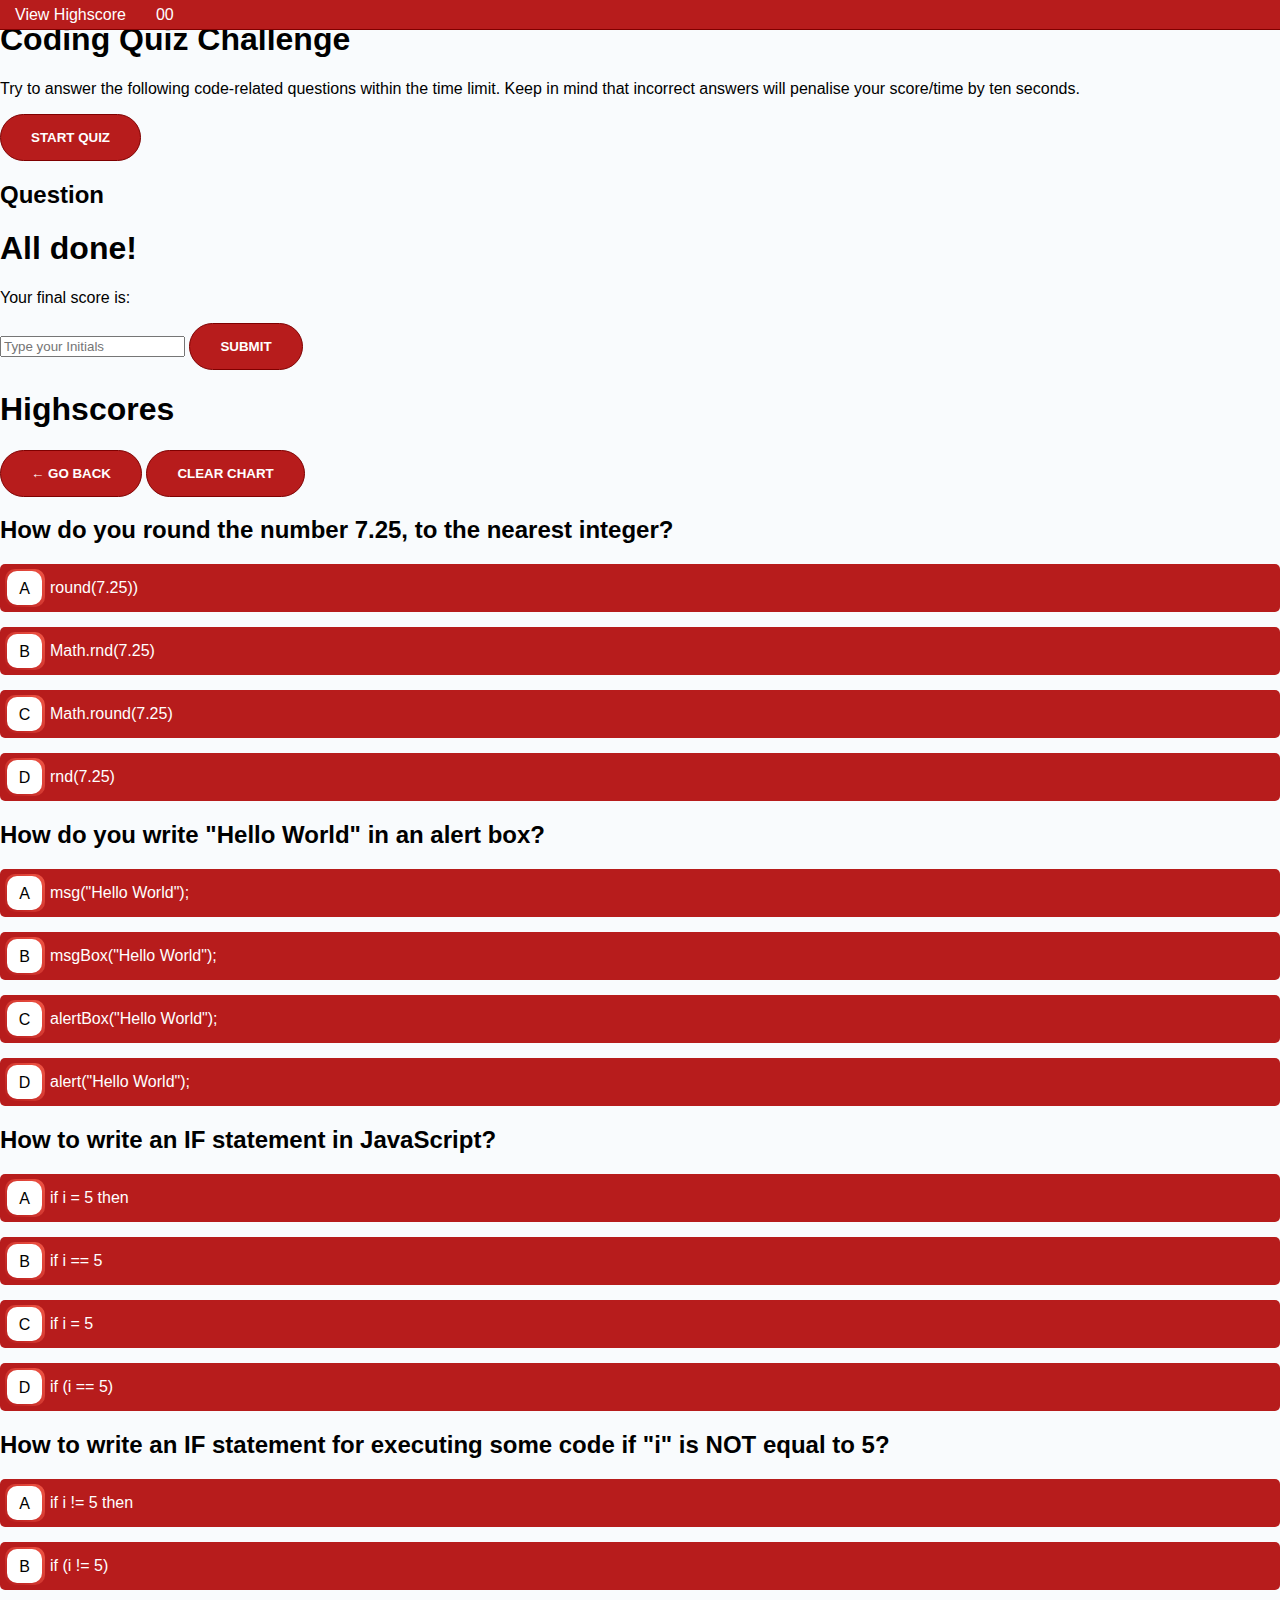
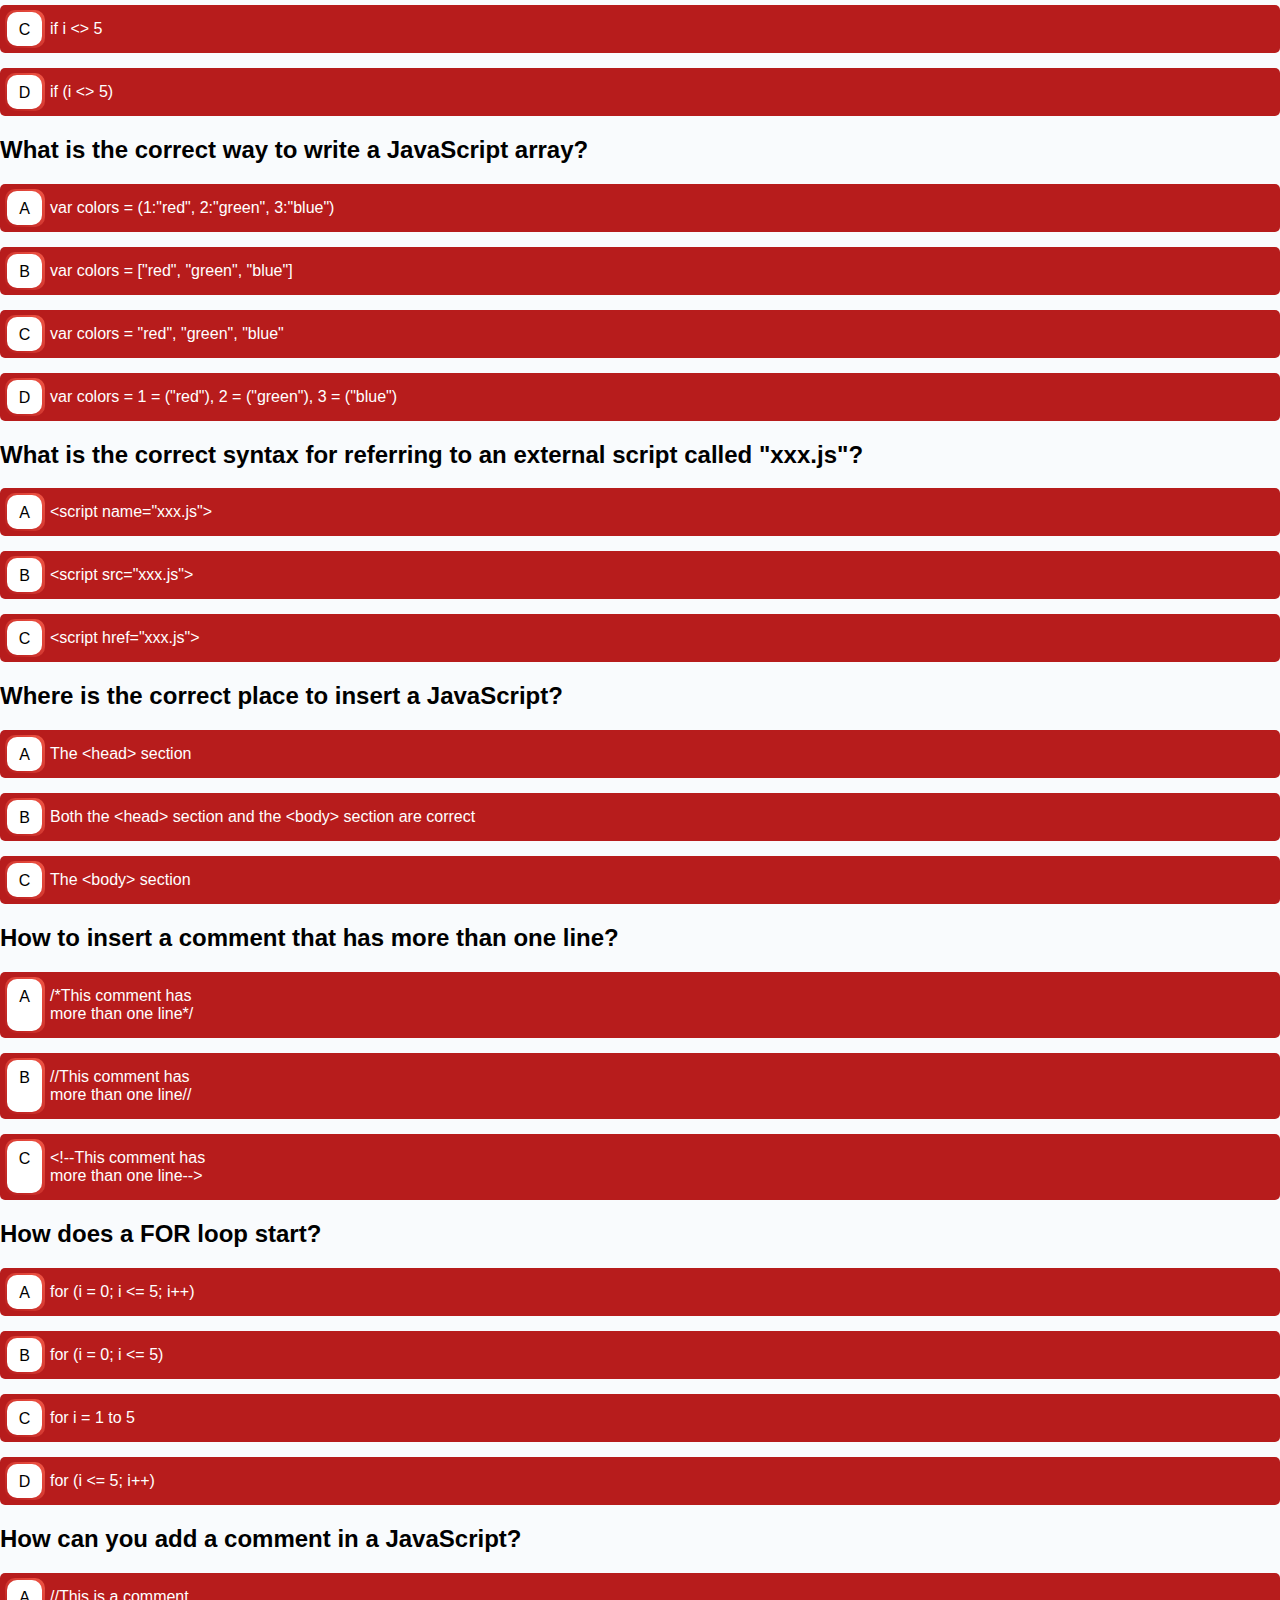
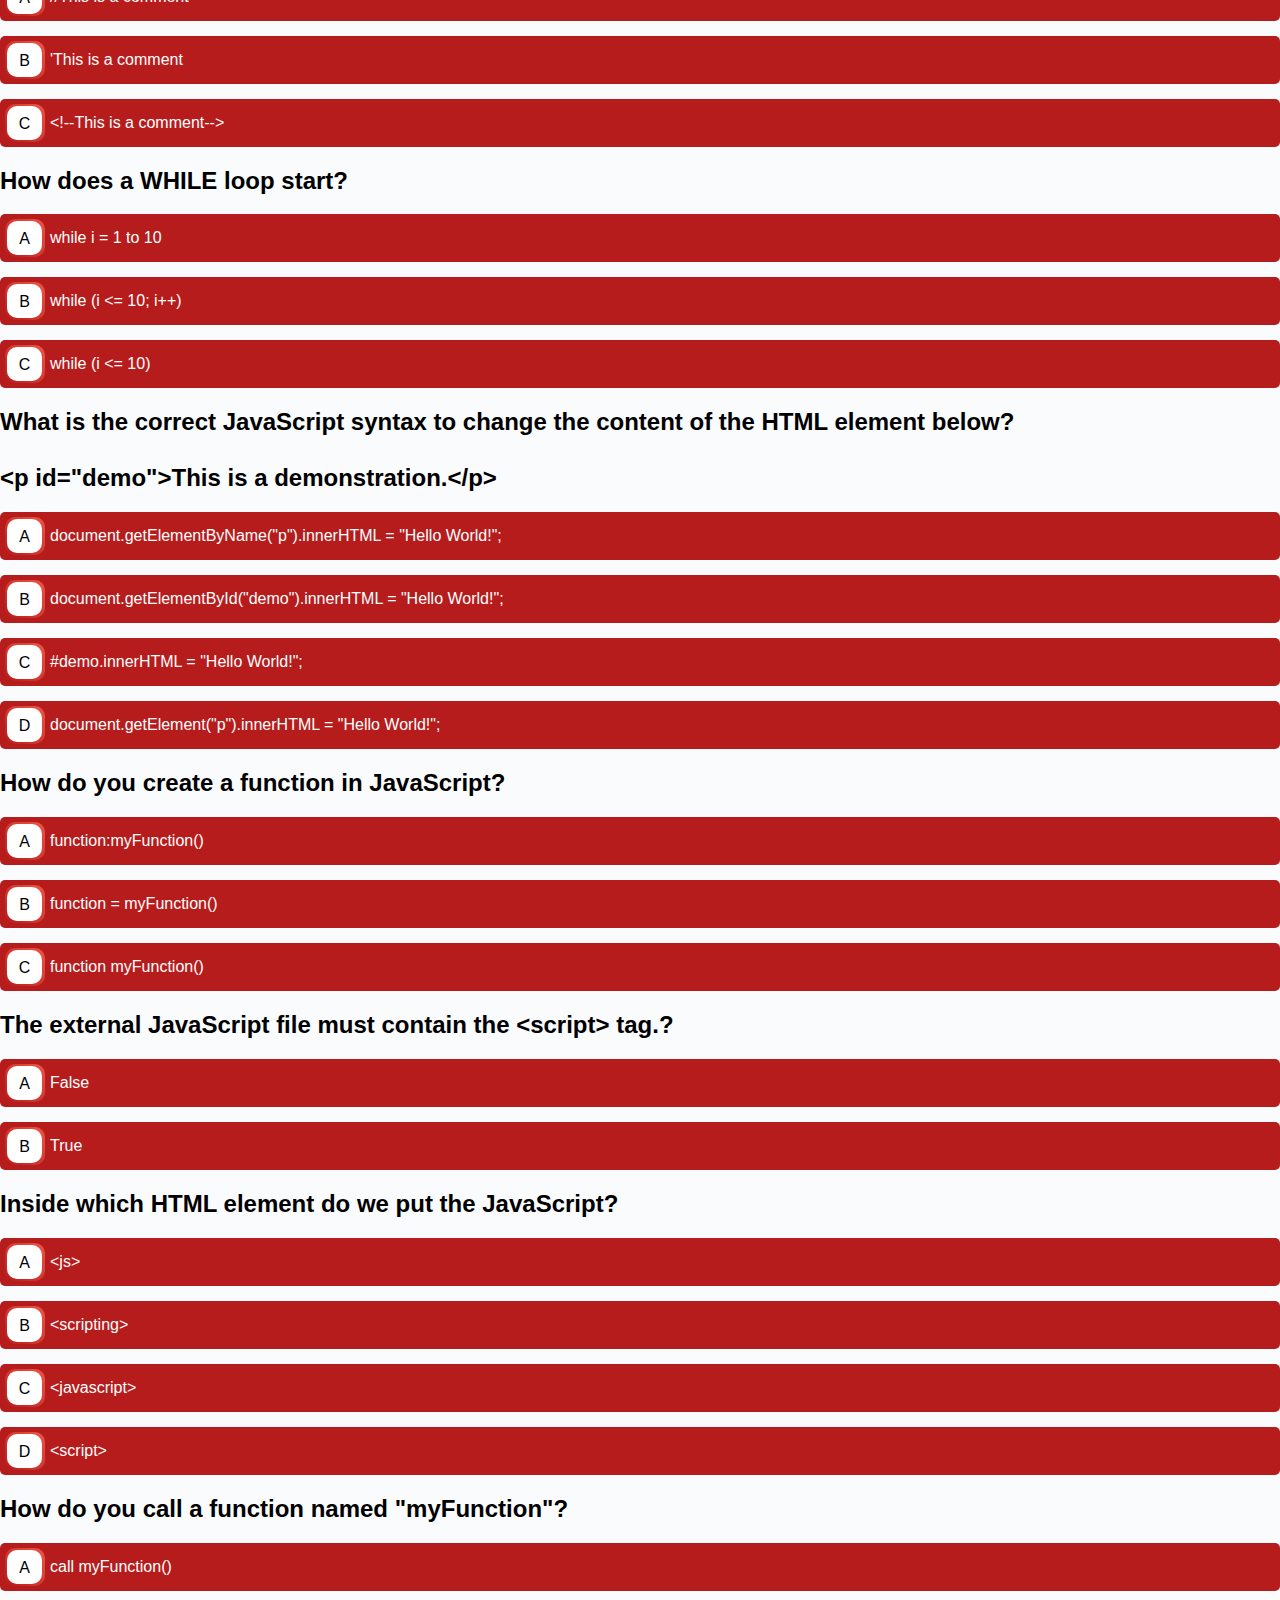
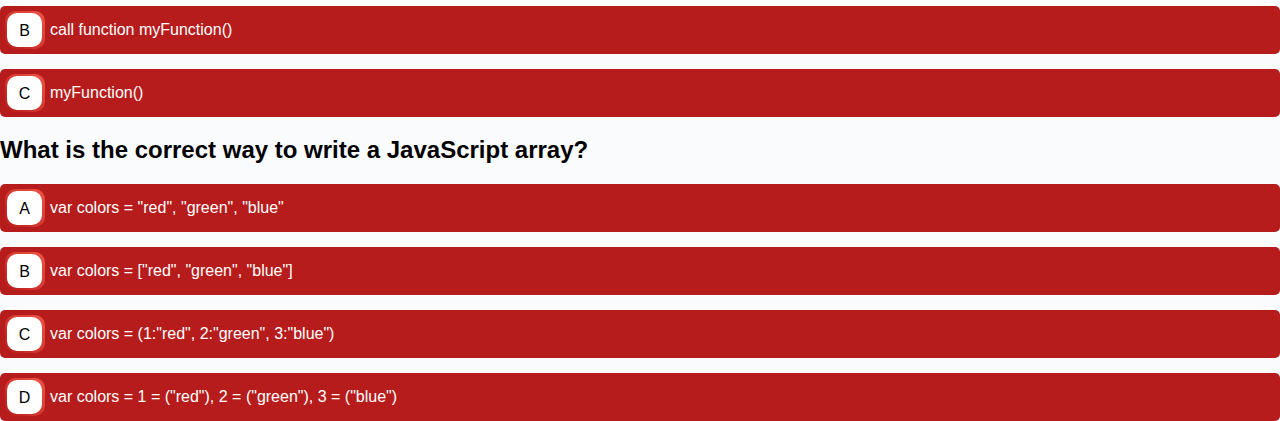
<file: index.html>
<!DOCTYPE html>
<html lang="en">
  <head>
    <meta charset="UTF-8" />
    <meta name="viewport" content="width=device-width, initial-scale=1.0" />
    <meta http-equiv="X-UA-Compatible" content="ie=edge" />
    <title>CQM - Coding Quiz Master</title>
    <link rel="stylesheet" href="styles.css" />
  </head>
  <body>
    <nav id="nav" class="active">
      <span id="highscore">View Highscore</span>
      <span id="timer">00</span>
    </nav>
    
    <div id="quiz-container">

      <div id="quiz-intro" class="active">
        <h1>Coding Quiz Challenge</h1>
        <p>Try to answer the following code-related questions within the time limit. Keep in mind that incorrect answers will penalise your score/time by ten seconds.</p>
        <button id="quiz-start-button">Start Quiz</button>
      </div>

      <div id="quiz-template" class="quiz-block">
        <h2>Question</h2>
        <ul></ul>
        <div class="result"></div>
      </div>
      
      <div id="quiz-completed">
        <h1>All done!</h1>
        <p>Your final score is: <span id="final-score"></span></p>
        <label>
          <!--<span>Your initials</span>-->
          <input type="text" name="initials" id="initials" placeholder="Type your Initials" />
          <button id="initials-submit-button">Submit</button>
        </label>
      </div>

      <div id="highscore-chart">
        <h1>Highscores</h1>
        <ul id="chart-score"></ul>
        <button id="back"><b>&#8592;</b> Go Back</button>
        <button id="clear">Clear Chart</button>
      </div>
    </div>
    <script src="script.js"></script>
  </body>
</html>
</file>
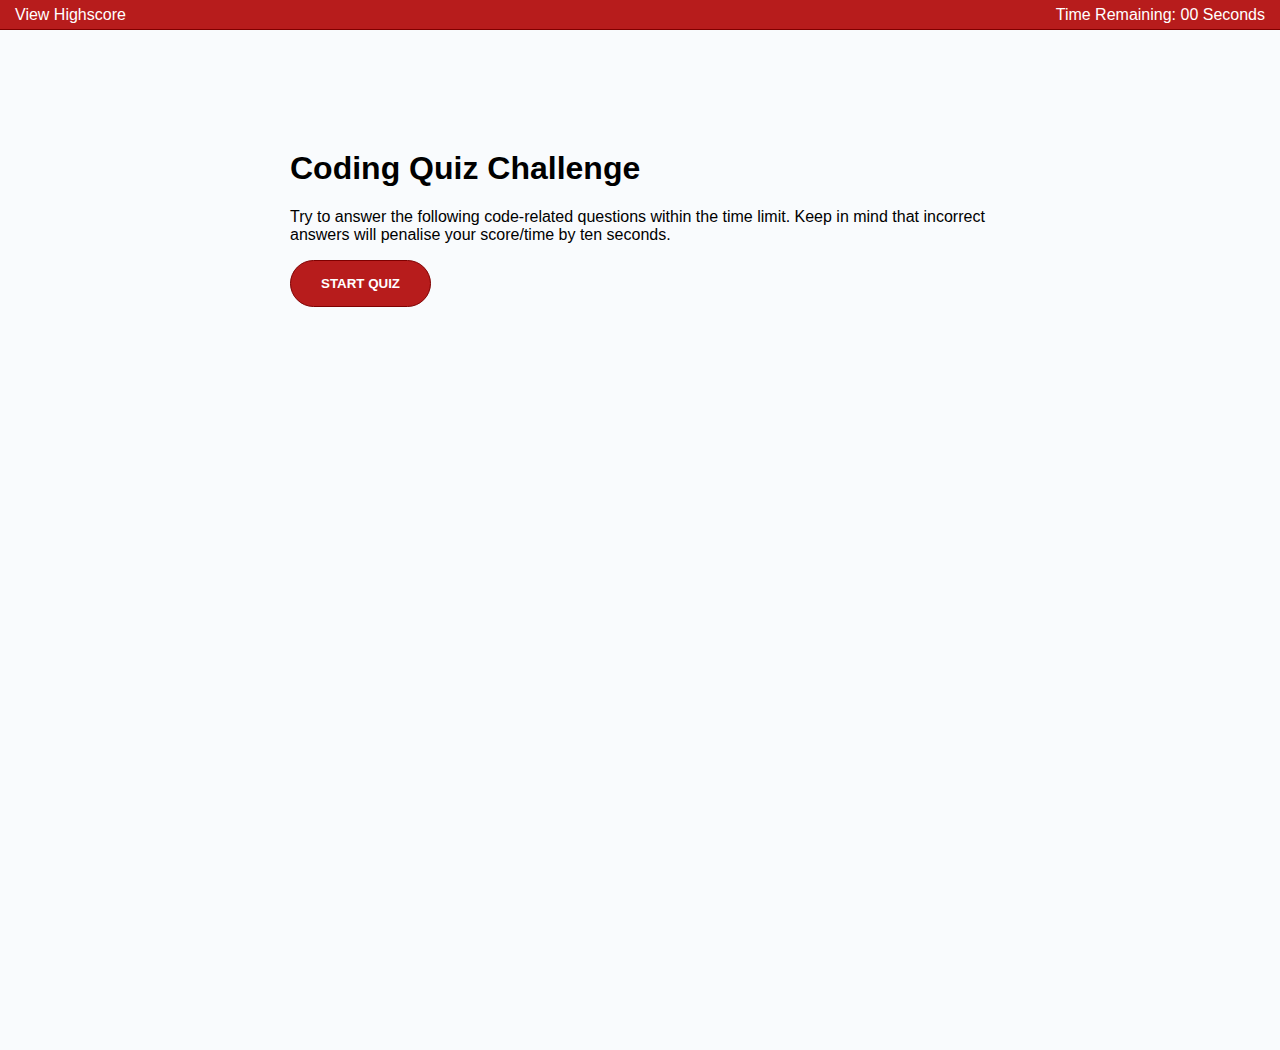
<file: dev/index.html>
<!DOCTYPE html>
<html lang="en">
  <head>
    <meta charset="UTF-8" />
    <meta name="viewport" content="width=device-width, initial-scale=1.0" />
    <meta http-equiv="X-UA-Compatible" content="ie=edge" />
    <title>CQM - Coding Quiz Master</title>
    <link rel="stylesheet" href="styles.css" />
  </head>
  <body>
    <nav>
      <span id="view-highscore" class="active">View Highscore</span>
      <span id="view-go-home">Go Back</span>
      <span id="view-timer"><span id="timer-minutes"></span><span id="timer-seconds">00</span></span>
    </nav>
    <section id="container">
      <div id="welcome-block" class="active">
        <h1>Coding Quiz Challenge</h1>
        <p>Try to answer the following code-related questions within the time limit. Keep in mind that incorrect answers will penalise your score/time by ten seconds.</p>
        <button id="start-button">Start Quiz</button>
      </div>
    </section>
    <script src="data.js"></script>
    <script src="script.js"></script>
  </body>
</html>
</file>
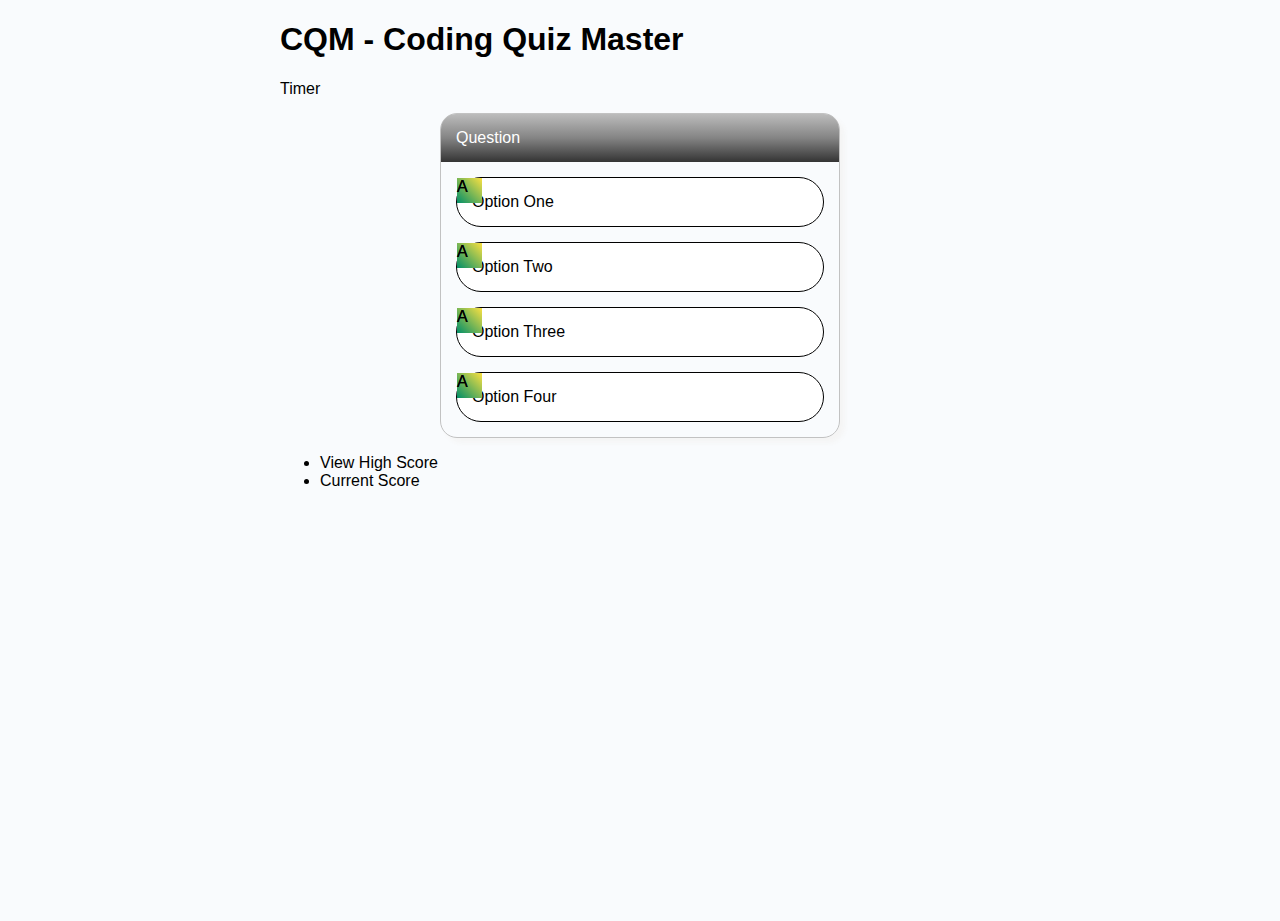
<file: _index.html>
<!DOCTYPE html>
<html lang="en">
  <head>
    <meta charset="UTF-8" />
    <meta name="viewport" content="width=device-width, initial-scale=1.0" />
    <meta http-equiv="X-UA-Compatible" content="ie=edge" />
    <title>CQM - Coding Quiz Master</title>
    <link rel="stylesheet" href="style.css" />
  </head>
  <body>
    <div class="container">
      <header>
        <h1 class="">CQM - Coding Quiz Master</h1>
        <div class="">Timer</div>
      </header>
      <section>
        <div class="q-container">
          <div class="q-header">Question</div>
          <div class="q-body">
            <ul>
              <li>Option One</li>
              <li>Option Two</li>
              <li>Option Three</li>
              <li>Option Four</li>
            </ul>
          </div>
        </div>
      </section>
      <footer>
        <ul>
          <li>View High Score</li>
          <li>Current Score</li>
        </ul>
      </footer>
    </div>
    <script src="script.js"></script>
  </body>
</html>
</file>
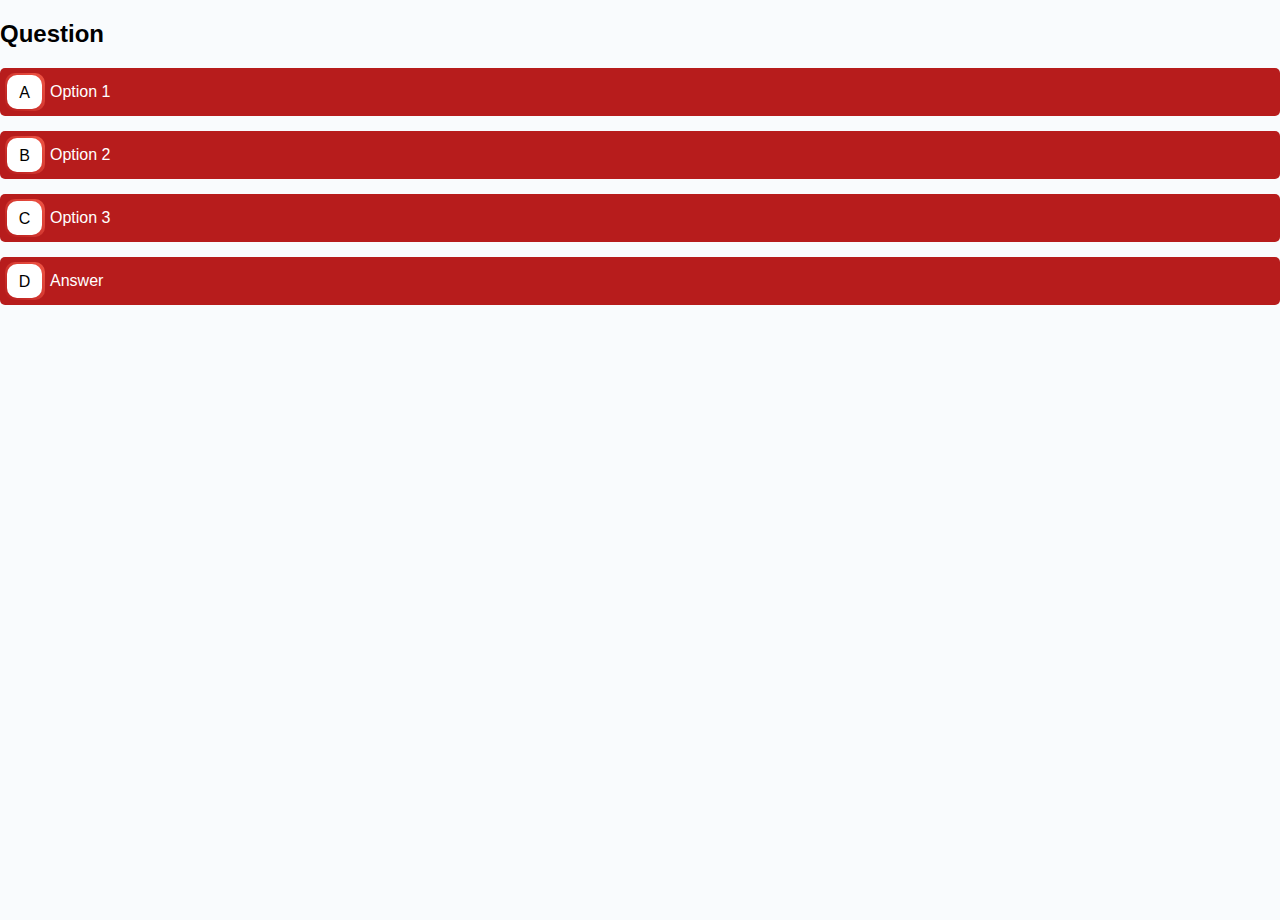
<file: css_index.html>
<!DOCTYPE html>
<html lang="en">
  <head>
    <meta charset="UTF-8" />
    <meta name="viewport" content="width=device-width, initial-scale=1.0" />
    <meta http-equiv="X-UA-Compatible" content="ie=edge" />
    <title>CQM - Coding Quiz Master</title>
    <link rel="stylesheet" href="styles.css" />
  </head>
  <body>
    <div id="quiz-template-0" class="quiz-block active">
      <h2>Question</h2>
      <ul><li>Option 1</li><li>Option 2</li><li>Option 3</li><li>Answer</li></ul>
      <div class="result"></div>
    </div>
    <script src="script.js"></script>
  </body>
</html>
</file>
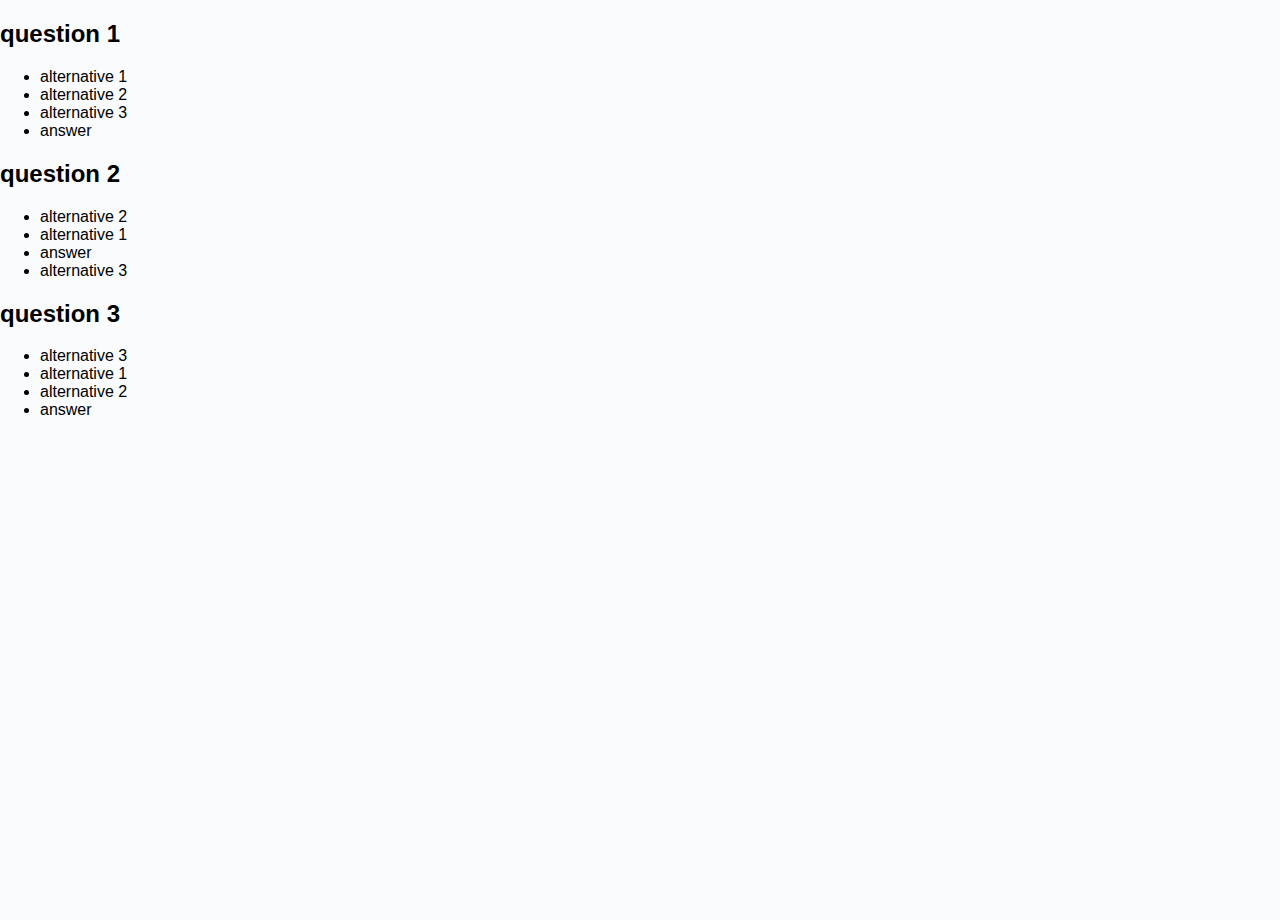
<file: test.html>
<!DOCTYPE html>
<html lang="en">
  <head>
    <meta charset="UTF-8" />
    <meta name="viewport" content="width=device-width, initial-scale=1.0" />
    <meta http-equiv="X-UA-Compatible" content="ie=edge" />
    <title>CQM - Coding Quiz Master</title>
    <link rel="stylesheet" href="style.css" />
  </head>
  <body>
    <div id="quiz">
    </div>
    <script src="script2.js"></script>
  </body>
</html>
</file>
<file: styles.css>
*,
*::before,
*::after {
  box-sizing: border-box;
}

html,
body,
.wrapper {
  height: 100%;
  margin: 0;
  padding: 0;
}

body {
  font-family: sans-serif;
  background-color: #f9fbfd;
}

.active {
  display: block !important;
}

nav {
  background: #b71c1c;
  border-bottom: 1px solid #7f0000;
  color: white;
  height: 30px;
  left: 0;
  line-height: 30px;
  position: absolute;
  right: 0;
  top: 0;
}

nav > span {
  display: block;
  padding: 0 15px;
  float: left;
}

#view-highscore, 
#view-go-home,
section > div {
  display: none;
}

#view-highscore, 
#view-go-home {
  cursor: pointer;
}

#view-timer {
  float: right;
}

#view-timer::before {  
  content: "Time Remaining: ";
}

#timer-seconds::after {  
  content: " Seconds";
}

section {
  margin: 150px auto;
  position: relative;
  width: 700px;
}

#popup-box {
  border-radius: 10px;
  border-style: solid;
  border-width: 1px;
  display: block;
  left: 0;
  margin-top: -150px;
  padding: 0 15px;
  position: absolute;
  right: 0;
  top: 50px;
}

.warning {
  color: #856404;
  background-color: #fff3cd;
  border-color: #ffeeba;
}

.advice {
  color: #0c5460;
  background-color: #d1ecf1;
  border-color: #bee5eb;
}

.alert {
  color: #721c24;
  background-color: #f8d7da;
  border-color: #f5c6cb;
}

.right {
  float: right;
}

button {
  background: #b71c1c;
  border: 1px solid #7f0000;
  border-radius: 30px;
  
  color: white;
  cursor: pointer;
  padding: 15px 30px;
  font-weight: bold;
  text-transform: uppercase;
}

#welcome-block {
  text-align: center;
}

/*
  Styling for Options and Highscore Chart
*/

ul,
ol,
li {
  cursor: pointer;
  list-style: none;
  margin: 0;
  padding: 0;
}


#highscore-chart li {
  background: #f05545;
  border-radius: 15px;
  list-style-type: decimal-leading-zero;
  list-style-position: inside;
  margin: 15px 0;
  padding: 15px;
}

#highscore-chart li:nth-child(even) {
  background: #b71c1c;
}

#highscore-chart .score {
  float: right;
}

.quiz-block ul {
  counter-reset: my-sec-counter;
}

.quiz-block ul,
.quiz-block li {
  cursor: pointer;
  list-style: none;
  margin: 0;
  padding: 0;
}

.quiz-block li {
  background: #b71c1c;
  border-radius: 5px;
  color: #ffffff;
  margin: 15px 0;
  padding: 15px;
  position: relative;
  padding-left: 50px;
}

.quiz-block li:hover {
  background: #f05545;
}

.quiz-block li:before {

  animation-duration: 5s;
  animation-iteration-count: infinite;
  animation-direction: alternate;
  animation-timing-function: linear; 
  animation-name: anim; 

  background-image: linear-gradient(45deg, #b71c1c,   #f05545);
  border-radius: 10px;

  content: "A";

  position: absolute;
  left: 5px;
  top: 5px;
  bottom: 5px;
  width: 40px;
  line-height: 35px;
  text-align: center;

}

@keyframes anim {
  0% {
    background-image: linear-gradient(45deg, #f05545,   #b71c1c);
  }
}

/*
@keyframes anim-half {
  100% {
    background-image: linear-gradient(45deg, #df5050,   #6e1005);
  
  }
}
*/
.quiz-block li:after {
  background: white; 

  counter-increment: my-sec-counter;
  content: counter(my-sec-counter, upper-alpha);
  color: #000000; 
  border-radius: 10px;
  position: absolute;
  left: 7px;
  top: 7px;
  bottom: 7px;
  width: 35px;
  line-height: 35px;
  text-align: center;

 }
</file>
<file: dev/styles.css>
*,
*::before,
*::after {
  box-sizing: border-box;
}

html,
body,
.wrapper {
  height: 100%;
  margin: 0;
  padding: 0;
}

body {
  font-family: sans-serif;
  background-color: #f9fbfd;
}

.active {
  display: block !important;
}

nav {
  background: #b71c1c;
  border-bottom: 1px solid #7f0000;
  color: white;
  height: 30px;
  left: 0;
  line-height: 30px;
  position: absolute;
  right: 0;
  top: 0;
}

nav > span {
  display: block;
  padding: 0 15px;
  float: left;
}

#view-highscore, 
#view-go-home,
section > div {
  display: none;
}

#view-highscore, 
#view-go-home {
  cursor: pointer;
}

#view-timer {
  float: right;
}

#view-timer::before {  
  content: "Time Remaining: ";
}

#timer-seconds::after {  
  content: " Seconds";
}

section {
  margin: 150px auto;
  position: relative;
  width: 700px;
}

#popup-box {
  border-radius: 10px;
  border-style: solid;
  border-width: 1px;
  display: block;
  left: 0;
  margin-top: -150px;
  padding: 0 15px;
  position: absolute;
  right: 0;
  top: 50px;
}

.warning {
  color: #856404;
  background-color: #fff3cd;
  border-color: #ffeeba;
}

.advice {
  color: #0c5460;
  background-color: #d1ecf1;
  border-color: #bee5eb;
}

.alert {
  color: #721c24;
  background-color: #f8d7da;
  border-color: #f5c6cb;
}

.right {
  float: right;
}

button {
  background: #b71c1c;
  border: 1px solid #7f0000;
  border-radius: 30px;
  
  color: white;
  cursor: pointer;
  padding: 15px 30px;
  font-weight: bold;
  text-transform: uppercase;
}


/*
  Styling for Options and Highscore Chart
*/

ul,
ol,
li {
  cursor: pointer;
  list-style: none;
  margin: 0;
  padding: 0;
}


#highscore-chart li {
  background: #f05545;
  border-radius: 15px;
  list-style-type: decimal-leading-zero;
  list-style-position: inside;
  margin: 15px 0;
  padding: 15px;
}

#highscore-chart li:nth-child(even) {
  background: #b71c1c;
}

#highscore-chart .score {
  float: right;
}

.quiz-block ul {
  counter-reset: my-sec-counter;
}

.quiz-block ul,
.quiz-block li {
  cursor: pointer;
  list-style: none;
  margin: 0;
  padding: 0;
}

.quiz-block li {
  background: #b71c1c;
  border-radius: 5px;
  color: #ffffff;
  margin: 15px 0;
  padding: 15px;
  position: relative;
  padding-left: 50px;
}

.quiz-block li:hover {
  background: #f05545;
}

.quiz-block li:before {
  background-image: linear-gradient(45deg, #b71c1c,   #f05545);
  border-radius: 10px;

  content: "A";

  position: absolute;
  left: 5px;
  top: 5px;
  bottom: 5px;
  width: 40px;
  line-height: 35px;
  text-align: center;

}

.quiz-block li:after {
  background: white; 

  counter-increment: my-sec-counter;
  content: counter(my-sec-counter, upper-alpha);
  color: #000000; 
  border-radius: 10px;
  position: absolute;
  left: 7px;
  top: 7px;
  bottom: 7px;
  width: 35px;
  line-height: 35px;
  text-align: center;

 }
</file>
<file: style.css>
*,
*::before,
*::after {
  box-sizing: border-box;
}

html,
body,
.wrapper {
  height: 100%;
  margin: 0;
  padding: 0;
}

body {
  font-family: sans-serif;
  background-color: #f9fbfd;
}

.container {
  margin: 0 auto;
  width: 720px;
}

.q-container {
  
  border: 1px solid #c2c2c2;
  border-radius: 17px;
  margin: 15px auto;
  width: 400px;
  /* overflow: hidden; */
  box-shadow: 5px 5px 5px whitesmoke;
}

.q-header {
  background: linear-gradient(#bcbcbc, #848484, #343434);
  color: white;
  padding: 15px;
  border-radius: 15px 15px 0 0;
}

.q-body ul,
.q-body li {
  list-style: upper-alpha;
  list-style-position: inside;
  list-style: none;
  margin: 0;
  padding: 0;;
}

.q-body ul {
  counter-reset: my-sec-counter;
}

.q-body li {
  background: white;
  border: 1px solid black;
  border-radius: 30px;
  cursor: pointer;
  margin: 15px;
  padding: 15px;
  position: relative;
}

.q-body li:before,
.q-body li:after {
  position: absolute;

  content: "A";
  left: 0;
  top: 0;
  height: 25px;
  width: 25px;
  display: block;
}

.q-body li:before {
  background-image: linear-gradient(45deg, rgb(0,143,104), rgb(250,224,66));
  
}

.q-body li:after {
  /*background: white;*/
  
}
</file>
